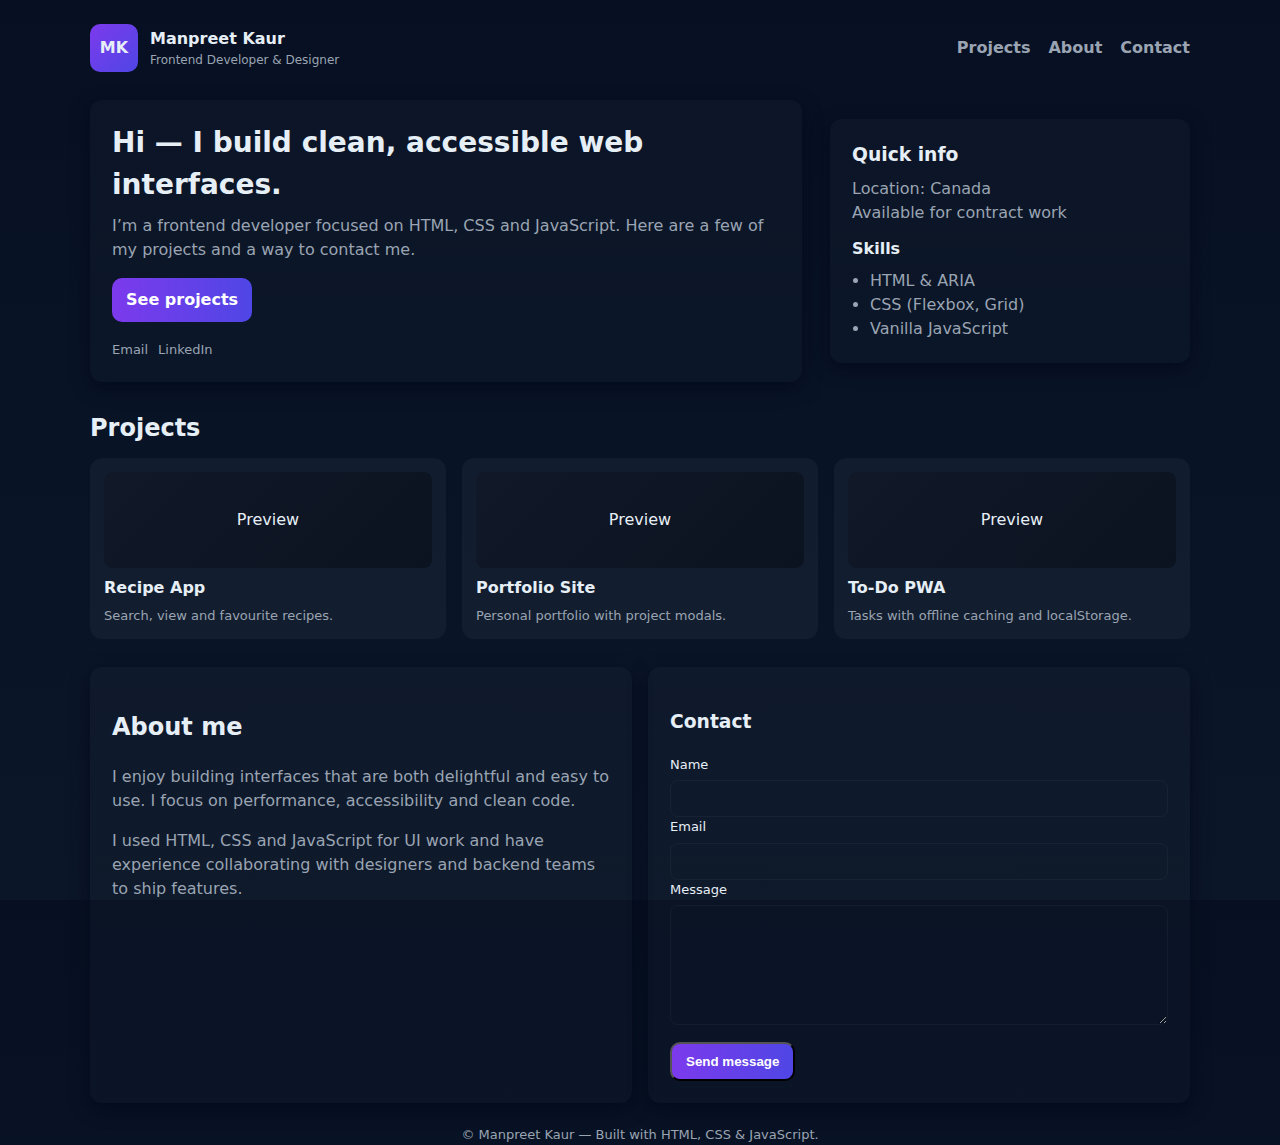
<file: index.html>
<!doctype html>
<html lang="en">
<head>
  <meta charset="utf-8">
  <meta name="viewport" content="width=device-width,initial-scale=1">
  <title>Manpreet Kaur — Portfolio</title>
  <meta name="description" content="Simple portfolio built with HTML, CSS and JavaScript">
  <link rel="stylesheet" href="styles.css">
</head>
<body>
  <div class="wrap">
    <header>
      <div class="brand">
        <div class="logo">MK</div>
        <div>
          <div style="font-weight:800">Manpreet Kaur</div>
          <div style="font-size:12px;color:var(--muted)">Frontend Developer & Designer</div>
        </div>
      </div>
      <nav aria-label="Main navigation">
        <a href="#projects">Projects</a>
        <a href="#about">About</a>
        <a href="#contact">Contact</a>
      </nav>
    </header>

    <main>
      <section class="hero">
        <div class="card">
          <h1>Hi — I build clean, accessible web interfaces.</h1>
          <p class="lead">I’m a frontend developer focused on HTML, CSS and JavaScript. Here are a few of my projects and a way to contact me.</p>
          <a class="cta" href="#projects">See projects</a>
          <div style="margin-top:18px;display:flex;gap:10px">
            <a style="color:var(--muted);font-size:13px;text-decoration:none" href="#contact">Email</a>
            <a style="color:var(--muted);font-size:13px;text-decoration:none" href="#contact">LinkedIn</a>
          </div>
        </div>

        <aside class="card" aria-hidden="false">
          <h3 style="margin:0 0 8px">Quick info</h3>
          <p style="margin:0 0 8px;color:var(--muted)">Location: Canada<br>Available for contract work</p>
          <div style="margin-top:12px">
            <strong>Skills</strong>
            <ul style="margin:8px 0 0;padding-left:18px;color:var(--muted)">
              <li>HTML & ARIA</li>
              <li>CSS (Flexbox, Grid)</li>
              <li>Vanilla JavaScript</li>
            </ul>
          </div>
        </aside>
      </section>

      <section id="projects">
        <h2 style="margin-bottom:12px">Projects</h2>
        <div class="projects">
          <article class="project" data-title="Recipe App" data-desc="A responsive recipe app with search and localStorage favorites." data-link="#">
            <div class="preview">Preview</div>
            <h3>Recipe App</h3>
            <p>Search, view and favourite recipes.</p>
          </article>

          <article class="project" data-title="Portfolio Site" data-desc="This portfolio site (HTML/CSS/JS) with lightbox modals and smooth scroll." data-link="#">
            <div class="preview">Preview</div>
            <h3>Portfolio Site</h3>
            <p>Personal portfolio with project modals.</p>
          </article>

          <article class="project" data-title="To-Do PWA" data-desc="A small progressive web app for tasks with offline support." data-link="#">
            <div class="preview">Preview</div>
            <h3>To-Do PWA</h3>
            <p>Tasks with offline caching and localStorage.</p>
          </article>
        </div>
      </section>

      <section id="about" style="margin-top:18px">
        <div class="grid-2">
          <div class="card">
            <h2>About me</h2>
            <p class="lead">I enjoy building interfaces that are both delightful and easy to use. I focus on performance, accessibility and clean code.</p>
            <p style="color:var(--muted)">I used HTML, CSS and JavaScript for UI work and have experience collaborating with designers and backend teams to ship features.</p>
          </div>

          <div class="card">
            <h3>Contact</h3>
            <form id="contact" onsubmit="return submitContact(event)">
              <label for="name">Name</label>
              <input id="name" required>
              <label for="email">Email</label>
              <input id="email" type="email" required>
              <label for="message">Message</label>
              <textarea id="message" required></textarea>
              <div style="margin-top:10px">
                <button type="submit" class="cta">Send message</button>
              </div>
            </form>
          </div>
        </div>
      </section>

      <footer>
        <p>© Manpreet Kaur — Built with HTML, CSS & JavaScript.</p>
      </footer>
    </main>
  </div>

  <!-- Modal for project details -->
  <div id="modal" class="modal" role="dialog" aria-modal="true" aria-hidden="true">
    <div class="box card">
      <div style="display:flex;justify-content:space-between;align-items:center;margin-bottom:10px">
        <strong id="modal-title">Project title</strong>
        <button id="modal-close" class="close-btn" aria-label="Close">✕</button>
      </div>
      <p id="modal-desc" style="color:var(--muted)">Project description</p>
      <div style="margin-top:12px">
        <a id="modal-link" class="cta" href="#">View project</a>
      </div>
    </div>
  </div>

  <script src="script.js"></script>
</body>
</html>
</file>
<file: styles.css>
:root{
  --bg:#0f1724; --card:#0b1220; --accent:#7c3aed; --muted:#9aa4b2; --glass: rgba(255,255,255,0.04);
  --radius:12px; --max-width:1100px;
  --ff-sans: Inter, system-ui, -apple-system, "Segoe UI", Roboto, "Helvetica Neue", Arial;
}
*{box-sizing:border-box}
html,body{height:100%}
body{
  margin:0; font-family:var(--ff-sans); background:linear-gradient(180deg,#071022 0%, #081426 50%, #0b1628 100%); color:#e6eef6;
  line-height:1.5; padding:24px; display:flex; justify-content:center;
}
.wrap{width:100%; max-width:var(--max-width);} 
header{display:flex;align-items:center;justify-content:space-between;margin-bottom:28px}
.brand{display:flex;align-items:center;gap:12px}
.logo{width:48px;height:48px;border-radius:10px;background:linear-gradient(135deg,var(--accent),#4f46e5);display:flex;align-items:center;justify-content:center;font-weight:700}
nav{display:flex;gap:18px}
nav a{color:var(--muted);text-decoration:none;font-weight:600}
nav a:hover{color:#fff}
.hero{display:grid;grid-template-columns:1fr 360px;gap:28px;align-items:center;margin-bottom:28px}
.card{background:linear-gradient(180deg, rgba(255,255,255,0.02), rgba(255,255,255,0.01)); padding:22px;border-radius:var(--radius);box-shadow:0 6px 18px rgba(2,6,23,0.6);}
h1{font-size:28px;margin:0 0 8px}
p.lead{color:var(--muted);margin:0 0 16px}
.cta{display:inline-block;padding:10px 14px;border-radius:10px;background:linear-gradient(90deg,var(--accent),#4f46e5);color:white;text-decoration:none;font-weight:700}
.projects{display:grid;grid-template-columns:repeat(auto-fit,minmax(220px,1fr));gap:16px;margin-bottom:28px}
.project{padding:14px;border-radius:12px;background:var(--glass);cursor:pointer;transition:transform .18s ease, box-shadow .18s ease}
.project:hover{transform:translateY(-6px);box-shadow:0 8px 22px rgba(0,0,0,0.6)}
.project h3{margin:8px 0 6px;font-size:16px}
.project p{margin:0;color:var(--muted);font-size:13px}
.preview{height:96px;background:linear-gradient(135deg,#111827,#0b1220);border-radius:8px;display:flex;align-items:center;justify-content:center}
.grid-2{display:grid;grid-template-columns:1fr 1fr;gap:16px}
label{display:block;font-size:13px;margin-bottom:6px}
input,textarea{width:100%;padding:10px;border-radius:8px;border:1px solid rgba(255,255,255,0.04);background:transparent;color:inherit}
textarea{min-height:120px;resize:vertical}
footer{margin-top:22px;color:var(--muted);font-size:13px;text-align:center}
.modal{position:fixed;inset:0;display:none;align-items:center;justify-content:center;background:rgba(2,6,23,0.6);z-index:60;padding:24px}
.modal.open{display:flex}
.modal .box{max-width:880px;width:100%}
.close-btn{background:transparent;border:0;color:var(--muted);font-weight:700;padding:6px 8px;border-radius:8px}
@media(max-width:880px){
  .hero{grid-template-columns:1fr}
  .grid-2{grid-template-columns:1fr}
  nav{display:none}
}
</file>
